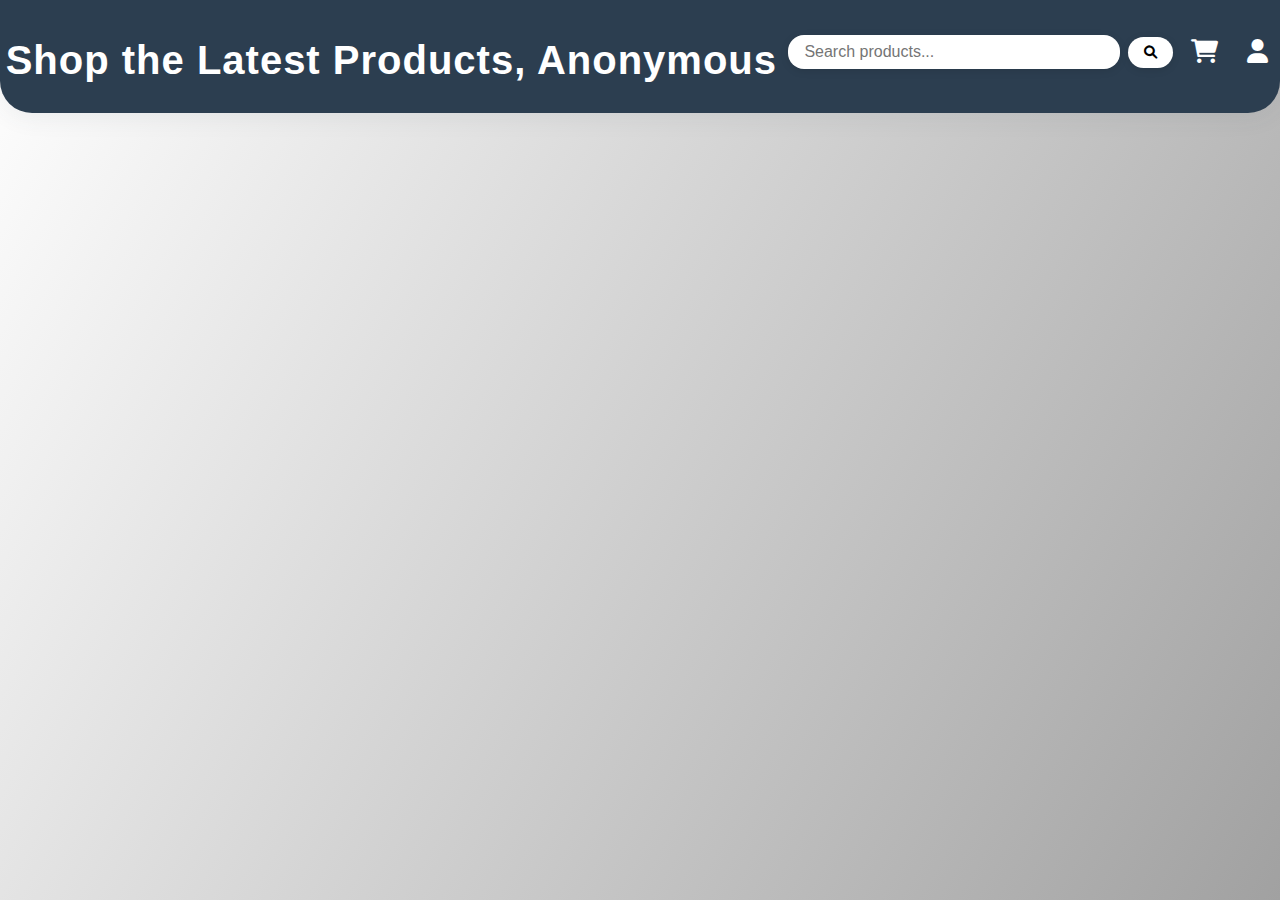
<file: E-Commerce/index.html>
<!DOCTYPE html>
<html lang="en">
  <head>
    <meta charset="UTF-8" />
    <meta name="viewport" content="width=device-width, initial-scale=1.0" />
    <title>E-Commerce Home</title>
    <link rel="stylesheet" href="./Home/style.css" />
    <link
      rel="stylesheet"
      href="https://cdnjs.cloudflare.com/ajax/libs/font-awesome/6.0.0-beta3/css/all.min.css"
    />
  </head>
  <body>
    <header class="header">
      <h1 id="identity">Shop the Latest Products</h1>
      <div class="search-container">
        <input
          type="text"
          placeholder="Search products..."
          class="search-bar"
        />
        <button class="search-button"><i class="fas fa-search"></i></button>
      </div>
      <div class="icons">
        <a href="#" class="icon"><i class="fas fa-shopping-cart"></i></a>
        <a href="#" class="icon" id="profile"><i class="fas fa-user"></i></a>
        <a href="#" class="icon" id="sign-out"
          ><i class="fas fa-sign-in-alt"></i
        ></a>
      </div>
    </header>
    <main>
      <!-- <section class="product-list" id="product-list">
    </section> -->
    </main>
    <script src="Home/script.js"></script>
  </body>
</html>
</file>
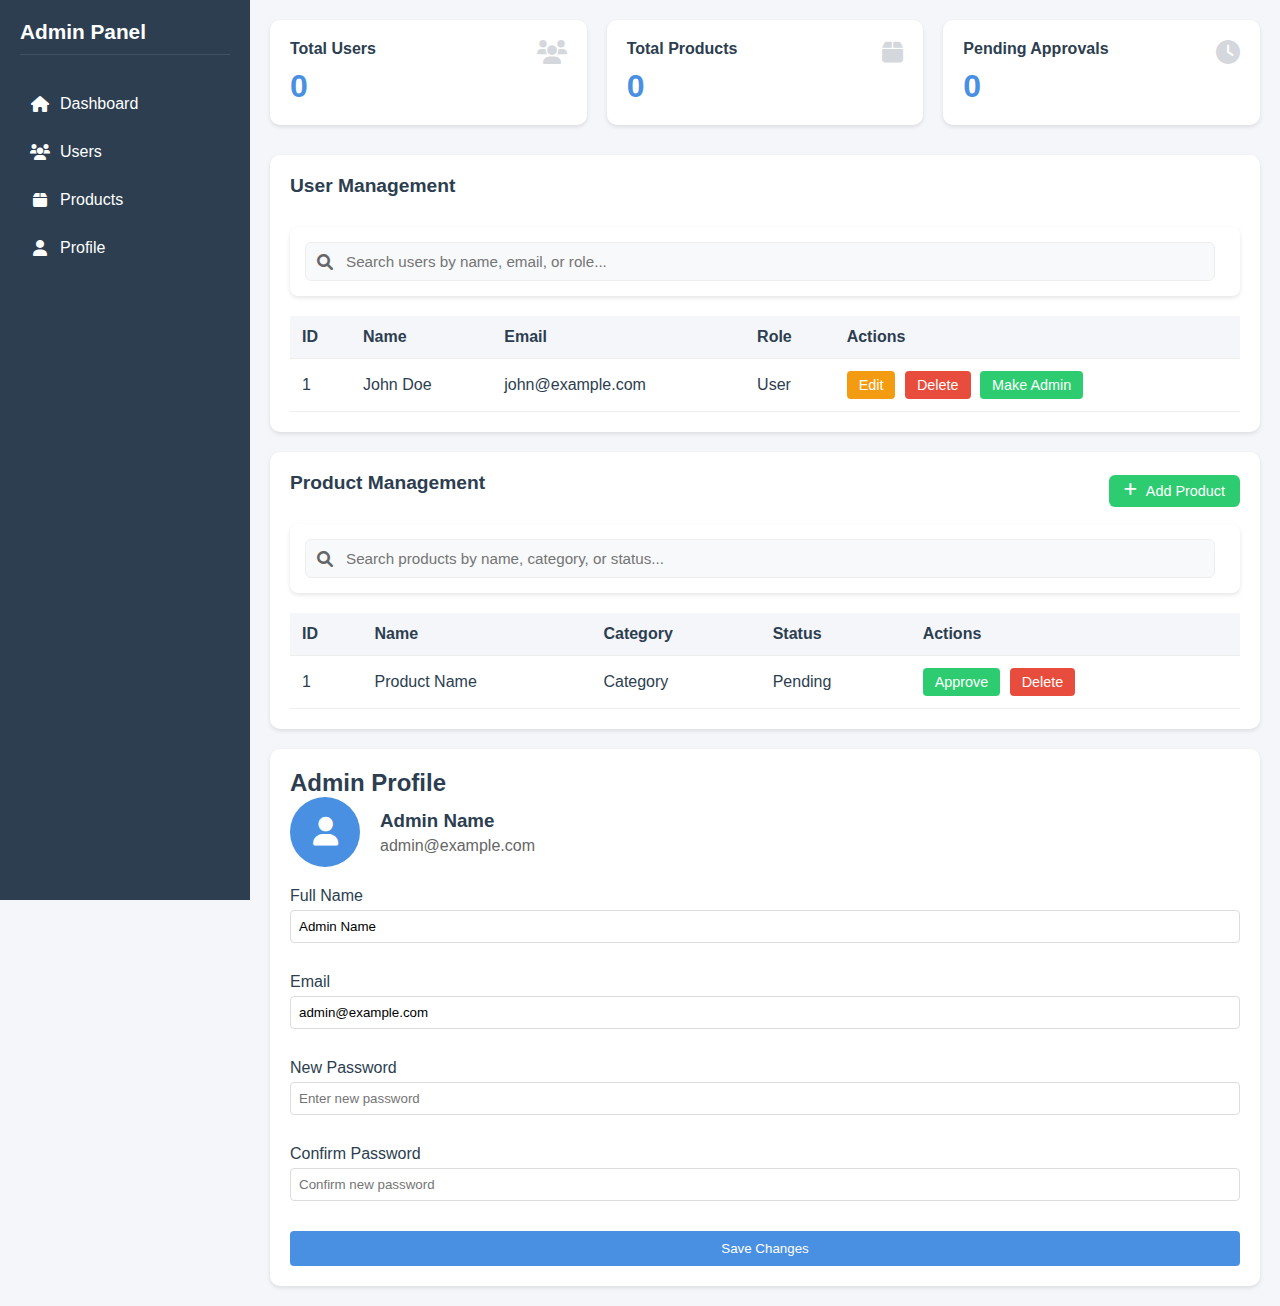
<file: Admin.html>
<!DOCTYPE html>
<html lang="en">
<head>
    <meta charset="UTF-8">
    <meta name="viewport" content="width=device-width, initial-scale=1.0">
    <title>Admin Dashboard</title>
    <link rel="stylesheet" href="https://cdnjs.cloudflare.com/ajax/libs/font-awesome/6.0.0/css/all.min.css">
    <link rel="stylesheet" href="Admin.css">
</head>
<body>
    <div class="container">
        <!-- Sidebar -->
        <div class="sidebar">
            <h2>Admin Panel</h2>
            <ul class="nav-menu">
                <li><a href="#dashboard"><i class="fas fa-home"></i> Dashboard</a></li>
                <li id="Users-Btn"><a href="#users"><i class="fas fa-users"></i> Users</a></li>
                <li id="Products-Btn"><a href="#products"><i class="fas fa-box"></i> Products</a></li>
                <li id="ProfileEdit-Btn"><a href="#profile"><i class="fas fa-user"></i> Profile</a></li>
            </ul>
        </div>

        <!-- Main Content -->
        <div class="main-content">
            <!-- Stats Cards -->
            <div class="stats-container">
                <div class="stat-card">
                    <i class="fas fa-users icon"></i>
                    <h3>Total Users</h3>
                    <div class="number" id="Total-Users">0</div>
                </div>
                <div class="stat-card">
                    <i class="fas fa-box icon"></i>
                    <h3>Total Products</h3>
                    <div class="number" id="Total-Products">0</div>
                </div>
                <div class="stat-card">
                    <i class="fas fa-clock icon"></i>
                    <h3>Pending Approvals</h3>
                    <div class="number" id="Pending-Approval">0</div>
                </div>
            </div>

            <!-- Users Table -->
            <div class="table-container" id="Users-Table">
                <div class="table-header">
                    <h2 class="table-title">User Management</h2>

                </div>
                <div class="search-container">
                    <div class="search-wrapper">
                        <i class="fas fa-search search-icon"></i>
                        <input type="text" class="search-input" placeholder="Search users by name, email, or role...">
                    </div>

                </div>
                <table>
                    <thead>
                        <tr>
                            <th>ID</th>
                            <th>Name</th>
                            <th>Email</th>
                            <th>Role</th>
                            <th>Actions</th>
                        </tr>
                    </thead>
                    <tbody>
                        <tr>
                            <td>1</td>
                            <td>John Doe</td>
                            <td>john@example.com</td>
                            <td>User</td>
                            <td>
                                <button class="action-btn edit-btn">Edit</button>
                                <button class="action-btn delete-btn">Delete</button>
                                <button class="action-btn approve-btn">Make Admin</button>
                            </td>
                        </tr>
                    </tbody>
                </table>
            </div>

            <!-- Products Table -->
            <div class="table-container" id="Products-Table">
                <div class="table-header">
                    <h2 class="table-title">Product Management</h2>
                    <div class="table-actions">
                        <button class="add-btn">
                            <i class="fas fa-plus"></i>
                            Add Product
                        </button>
                    </div>
                </div>
                <div class="search-container">
                    <div class="search-wrapper">
                        <i class="fas fa-search search-icon"></i>
                        <input type="text" class="search-input" placeholder="Search products by name, category, or status...">
                    </div>

                </div>
                <table>
                    <thead>
                        <tr>
                            <th>ID</th>
                            <th>Name</th>
                            <th>Category</th>
                            <th>Status</th>
                            <th>Actions</th>
                        </tr>
                    </thead>
                    <tbody>
                        <tr>
                            <td>1</td>
                            <td>Product Name</td>
                            <td>Category</td>
                            <td>Pending</td>
                            <td>
                                <button class="action-btn approve-btn">Approve</button>
                                <button class="action-btn delete-btn">Delete</button>
                            </td>
                        </tr>
                    </tbody>
                </table>
            </div>

            <!-- Admin Profile -->
            <div class="profile-section" id="ProfileEdit-Table">
                <h2>Admin Profile</h2>
                <div class="profile-header">
                    <div class="profile-avatar">
                        <i class="fas fa-user"></i>
                    </div>
                    <div class="profile-info">
                        <h3>Admin Name</h3>
                        <p>admin@example.com</p>
                    </div>
                </div>
                <form class="profile-form">
                    <div class="form-group">
                        <label for="name">Full Name</label>
                        <input type="text" id="name" value="Admin Name">
                    </div>
                    <div class="form-group">
                        <label for="email">Email</label>
                        <input type="email" id="email" value="admin@example.com">
                    </div>
                    <div class="form-group">
                        <label for="password">New Password</label>
                        <input type="password" id="password" placeholder="Enter new password">
                    </div>
                    <div class="form-group">
                        <label for="confirm-password">Confirm Password</label>
                        <input type="password" id="confirm-password" placeholder="Confirm new password">
                    </div>
                    <button type="submit" class="save-btn">Save Changes</button>
                </form>
            </div>
        </div>
    </div>

    <script src="scripts.js"></script>
</body>
</html>
</file>
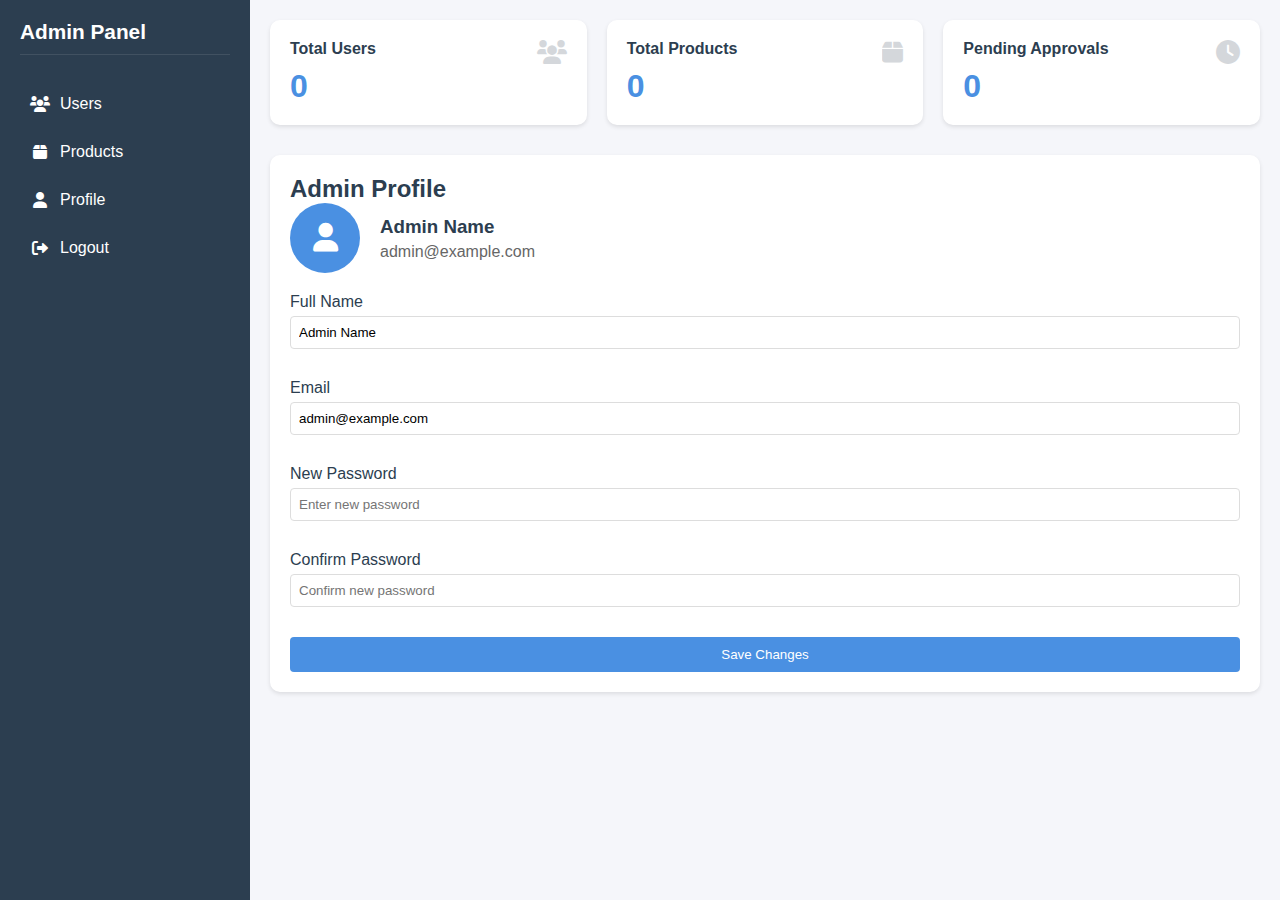
<file: E-Commerce/Admin-Panel/Admin.html>
<!DOCTYPE html>
<html lang="en">
  <head>
    <meta charset="UTF-8" />
    <meta name="viewport" content="width=device-width, initial-scale=1.0" />
    <title>Admin Dashboard</title>
    <link
      rel="stylesheet"
      href="https://cdnjs.cloudflare.com/ajax/libs/font-awesome/6.0.0/css/all.min.css"
    />
    <link rel="stylesheet" href="Admin.css" />
  </head>
  <body>
    <div class="container">
      <!-- Sidebar -->
      <div class="sidebar">
        <h2>Admin Panel</h2>
        <ul class="nav-menu">
          <li id="Users-Btn">
            <a href="#users"><i class="fas fa-users"></i> Users</a>
          </li>
          <li id="Products-Btn">
            <a href="#products"><i class="fas fa-box"></i> Products</a>
          </li>
          <li id="ProfileEdit-Btn">
            <a href="#profile"><i class="fas fa-user"></i> Profile</a>
          </li>
          <li id="Logout-Btn">
            <a href="#logout"><i class="fas fa-sign-out-alt"></i> Logout</a>
          </li>
        </ul>
      </div>

      <div class="main-content">
        <div class="stats-container">
          <div class="stat-card">
            <i class="fas fa-users icon"></i>
            <h3>Total Users</h3>
            <div class="number" id="Total-Users">0</div>
          </div>
          <div class="stat-card">
            <i class="fas fa-box icon"></i>
            <h3>Total Products</h3>
            <div class="number" id="Total-Products">0</div>
          </div>
          <div class="stat-card">
            <i class="fas fa-clock icon"></i>
            <h3>Pending Approvals</h3>
            <div class="number" id="Pending-Approval">0</div>
          </div>
        </div>

        <!-- Users Table -->
        <div class="table-container" id="Users-Table">
          <div class="table-header">
            <h2 class="table-title">User Management</h2>
          </div>
          <div class="search-container">
            <div class="search-wrapper">
              <i class="fas fa-search search-icon"></i>
              <input
                type="text"
                class="search-input"
                placeholder="Search users by name, email, or role..."
              />
            </div>
          </div>
          <table>
            <thead>
              <tr>
                <th>ID</th>
                <th>Name</th>
                <th>Email</th>
                <th>Role</th>
                <th>Actions</th>
              </tr>
            </thead>
            <tbody>
              <tr>
                <td>1</td>
                <td>John Doe</td>
                <td>john@example.com</td>
                <td>User</td>
                <td>
                  <button class="action-btn edit-btn">Edit</button>
                  <button class="action-btn delete-btn">Delete</button>
                  <button class="action-btn approve-btn">Make Admin</button>
                </td>
              </tr>
            </tbody>
          </table>
        </div>

        <!-- Products Table -->
        <div class="table-container" id="Products-Table">
          <div class="table-header">
            <h2 class="table-title">Product Management</h2>
            <div class="table-actions"></div>
          </div>
          <div class="search-container">
            <div class="search-wrapper">
              <i class="fas fa-search search-icon"></i>
              <input
                type="text"
                class="search-input"
                placeholder="Search products by name, category, or status..."
              />
            </div>
          </div>
          <table>
            <thead>
              <tr>
                <th>ID</th>
                <th>Name</th>
                <th>Category</th>
                <th>Status</th>
                <th>Actions</th>
              </tr>
            </thead>
            <tbody>
              <tr>
                <td>1</td>
                <td>Product Name</td>
                <td>Category</td>
                <td>Pending</td>
                <td>
                  <button class="action-btn approve-btn">Approve</button>
                  <button class="action-btn delete-btn">Delete</button>
                </td>
              </tr>
            </tbody>
          </table>
        </div>

        <!-- Admin Profile -->
        <div class="profile-section" id="ProfileEdit-Table">
          <h2>Admin Profile</h2>
          <div class="profile-header">
            <div class="profile-avatar">
              <i class="fas fa-user"></i>
            </div>
            <div class="profile-info">
              <h3>Admin Name</h3>
              <p>admin@example.com</p>
            </div>
          </div>
          <form class="profile-form">
            <div class="form-group">
              <label for="name">Full Name</label>
              <input type="text" id="name" value="Admin Name" />
            </div>
            <div class="form-group">
              <label for="email">Email</label>
              <input type="email" id="email" value="admin@example.com" />
            </div>
            <div class="form-group">
              <label for="password">New Password</label>
              <input
                type="password"
                id="password"
                placeholder="Enter new password"
              />
            </div>
            <div class="form-group">
              <label for="confirm-password">Confirm Password</label>
              <input
                type="password"
                id="confirm-password"
                placeholder="Confirm new password"
              />
            </div>
            <button type="submit" class="save-btn">Save Changes</button>
          </form>
        </div>
      </div>
    </div>

    
    <div class="overlay" id="overlay"></div>

    <script src="js/admin.js"></script>
    <script src="js/dashboard.js"></script>
    <script src="js/userManagement.js"></script>
    <script src="js/productManagement.js"></script>
  </body>
</html>
</file>
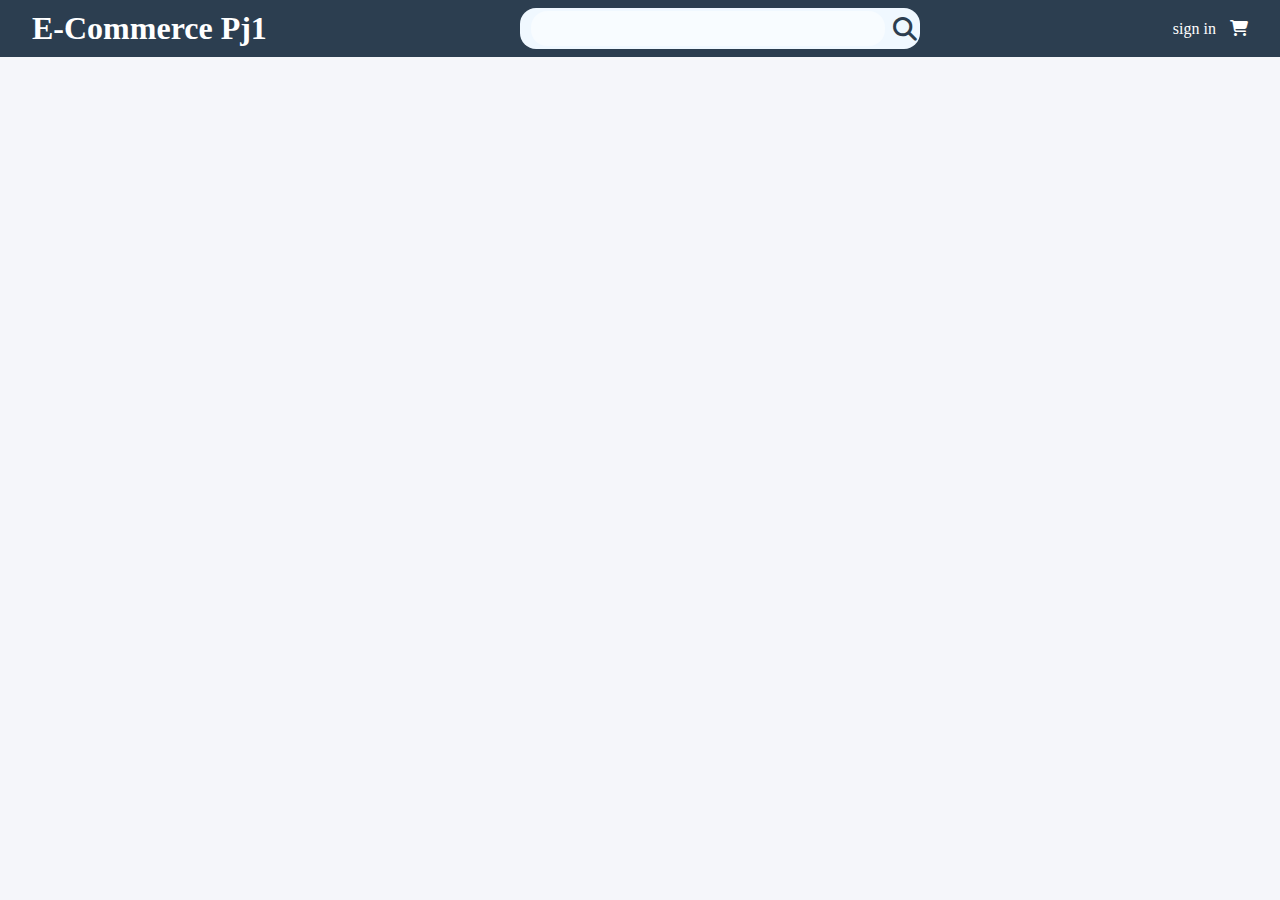
<file: E-Commerce/Home/Home.html>
<!DOCTYPE html>
<html lang="en">
<head>
    <meta charset="UTF-8">
    <meta name="viewport" content="width=device-width, initial-scale=1.0">
    <title>Home</title>
    <link rel="stylesheet" href="https://cdnjs.cloudflare.com/ajax/libs/font-awesome/6.7.2/css/all.min.css" integrity="sha512-Evv84Mr4kqVGRNSgIGL/F/aIDqQb7xQ2vcrdIwxfjThSH8CSR7PBEakCr51Ck+w+/U6swU2Im1vVX0SVk9ABhg==" crossorigin="anonymous" referrerpolicy="no-referrer" />
    <link rel="stylesheet" href="Home.css">
    <link rel="stylesheet" href="media.css">

</head>
<body>
    <header>
        <nav class="main-nav">
            <div>
                <a href="" id="main-page-name">E-Commerce Pj1</a>
            </div>

            <div class="search-container">
                <input type="search" name="search" id="search">
                <div>
                    <span><i class="fa-solid fa-magnifying-glass" id="search-icon"></i></span>
                </div>
            </div>

            <div>
                <a href="../Login/login.html" id="user-status">sign in</a>
                <a class="edge-anchors" id="cart-icon"><i class="fa-solid fa-cart-shopping"></i></a>
            </div>
        </nav>
    </header>

    <main>
        <div class="cart-body">
            <div class="cart-container">
                <div class="cart-title">
                    <h3>Shopping Cart</h3>
                    <h3>items</h3>
                </div>
                <!-- <div>
                    <div class="cart-item-component">
                        <ul class="product-text-container cart-items" >
                            <li class="p-list item-picture">picture</li>
                            <li class="p-list">product name</li>

                        </ul>
                        <ul class="product-text-container cart-items" >
                            <li class="p-list">price</li>
                            <li class="p-list">quantity</li>
                            <li class="p-list">total</li>
                        </ul>
                    </div>


                </div> -->
            </div>
            <div class="order-summary">
                <h3>order summary</h3>
                <ul class="product-text-container summary-aside">
                    <li class="p-list" id="summary-total-items">total items</li>
                    <li class="p-list" id="summary-total-cost">total cost</li>
                </ul>
                <div class="d-flex">
                    <button class="buy-btn">Check out</button>
                    <button class="buy-btn" id="back-to-menu">Back to menu</button>
                </div>

            </div>
        </div>
        <div class="products-container">
 
        </div>

    </main>

    <script src="JS/Home.js"></script>
    <script src="JS/Cart.js"></script>
</body>
</html>
</file>
<file: E-Commerce/Home/style.css>
@import url('https://fonts.googleapis.com/css2?family=Montserrat:wght@400;600&display=swap');
:root{
  --main: #2c3e50;
  --button: #2196f3;
  --button-hovered:#1976d2;
  --main-elem-hovered:rgba(255, 255, 255, 0.1);
}
body {
  margin: 0;
  font-family: 'Segoe UI', 'Roboto', Arial, sans-serif;
  color: #222;
  min-height: 100vh;
  background: linear-gradient(120deg ,#fff 0%, #a1a1a1 100%);
}

.header {
  background-color: var(--main);
  box-shadow: 0 4px 24px rgba(60, 72, 88, 0.08);
  padding: 2rem 0 1.5rem 0;
  text-align: center;
  border-bottom-left-radius: 2rem;
  border-bottom-right-radius: 2rem;
  margin-bottom: 2rem;
  display: flex;
  flex-direction: row;
  align-items: center;
  justify-content: space-around;
}

.search-container {
  display: flex;
  align-items: center;
  margin-bottom: 1rem;
}

.search-bar {
  padding: 0.5rem 1rem;
  border: none;
  border-radius: 1rem;
  font-size: 1rem;
  width: 300px;
  box-shadow: 0 2px 8px rgba(0, 0, 0, 0.1);
  transition: 0.2s;
}
.search-bar:focus{
  transform: scale(1.05);
  border: #1976d2;
  outline: none;
  background-color: rgba(255, 255, 255,0.8)

}

.search-button {
  background: #fff;
  border: none;
  border-radius: 1rem;
  padding: 0.5rem 1rem;
  margin-left: 0.5rem;
  cursor: pointer;
  box-shadow: 0 2px 8px rgba(0, 0, 0, 0.1);
}
.search-button:hover{
  background-color: rgba(255, 255, 255,0.8)

}

.icons {
  display: flex;
  gap: 1rem;
  margin-bottom: 1rem;
}

.icon {
  color: #fff;
  font-size: 1.5rem;
  padding:0.4rem;
  text-decoration: none;
  transition: 0.2s;
}

.icon:hover {
  background-color: var(--main-elem-hovered);
  border-radius: 1rem;
  transform: translateY(-5);
}

.header h1 {
  font-size: 2.5rem;
  font-weight: 700;
  color: #fff;
  letter-spacing: 1px;
  margin: 0;
}

.product-list {
  display: grid;
  grid-template-columns: repeat(auto-fit, minmax(270px, 1fr));
  gap: 2.5rem;
  padding: 0 2rem 2rem 2rem;
  max-width: 1200px;
  margin: 0 auto;
}

.product-card {
  background: #fff;
  border-radius: 2rem;
  box-shadow: 0 8px 32px rgba(80, 80, 180, 0.15), 0 1.5px 4px rgba(0,0,0,0.04);
  overflow: hidden;
  transition:0.2s linear;
  display: flex;
  flex-direction: column;
  align-items: center;
  padding: 1.5rem 1rem 1.2rem 1rem;
  position: relative;
}

.product-card:hover {
  transform: translateY(-5px) scale(1.1);
  box-shadow: 0 16px 48px rgba(80, 80, 180, 0.22), 0 2px 8px rgba(0,0,0,0.06);
}

.product-image {
  width: 180px;
  height: 180px;
  object-fit: cover;
  border-radius: 1.5rem;
  box-shadow: 0 2px 12px rgba(80, 80, 180, 0.10);
  margin-bottom: 1.2rem;
  background: #f3f4f6;
}

.product-info {
  text-align: center;
  list-style-type: none;
  padding:0;
  display: flex;
  align-items: center;
  flex-direction: column;

}

.product-category {
  display: inline-block;
  background: linear-gradient(12deg, var(--main) 60%, rgb(91, 123, 160) 100%);
  color: #fff;
  font-size: 0.95rem;
  font-weight: 600;
  border-radius: 1rem;
  padding: 0.3rem 1.1rem;
  margin-bottom: 0.7rem;
  letter-spacing: 0.5px;
  box-shadow: 0 1px 4px rgba(80, 80, 180, 0.10);
}

.product-title {
  font-size: 1.2rem;
  font-weight: 600;
  margin: 0.2rem 0 0.7rem 0;
  color: #222;
}

.product-price {
  font-size: 1.1rem;
  font-weight: 700;
  color: var(--main);
  margin-bottom: 0.2rem;
}

.add-to-cart {
  background: linear-gradient(90deg, var(--button) 0%, var(--button-hovered) 100%);
  color: #fff;
  border: none;
  border-radius: 1rem;
  padding: 0.5rem 1rem;
  font-size: 1rem;
  cursor: pointer;
  transition: all 0.2s;
  box-shadow: 0 2px 8px rgba(0, 0, 0, 0.1);
}

.add-to-cart:hover {
  background: linear-gradient(90deg, var(--button-hovered) 0%, var(--button) 100%);
  transform: translateY(-2px) scale(1.03);
  box-shadow: 0 4px 16px rgba(0, 0, 0, 0.13);
}
.review-btn{
  background: linear-gradient(90deg, #f4c430 0%, #ff8c00 100%);
  /* color:var(--button); */
  margin-top: 0.5rem;
  transition: 0.2s;

}
.review-btn:hover{
  background: linear-gradient(90deg, #ff8c00 0%, #f4c430 100%);

}
@media (max-width: 600px) {
  .header h1 {
    font-size: 1.5rem;
  }
  .product-list {
    padding: 0 0.5rem 1.5rem 0.5rem;
    gap: 1.2rem;
  }
  .product-card {
    padding: 1rem 0.5rem 1rem 0.5rem;
  }
  .product-image {
    width: 120px;
    height: 120px;
  }
}

.cart-pop-out{
  position: fixed;
  top: 0;
  left: 0;
  width: 100%;
  height: 100%;
  background: rgba(0, 0, 0, 0.5);
  display: flex;
  justify-content: flex-end;
  align-items: flex-start;
  z-index: 1000;
}

.cart-content {
  background: #fff;
  padding: 2rem;
  border-radius: 1rem;
  box-shadow: 0 4px 24px rgba(0, 0, 0, 0.1);
  max-width: 400px;
  width: 100%;
}

.cart-content h2 {
  margin-bottom: 1rem;
  color: var(--main);
}

.cart-content ul {
  list-style: none;
  padding: 0;
}

.cart-content ul li {
  display: flex;
  align-items: center;
  margin-bottom: 1rem;
  padding: 0.5rem;
  border-bottom: 1px solid #e0e0e0;
}

.cart-item-image {
  width: 50px;
  height: 50px;
  object-fit: cover;
  border-radius: 0.5rem;
  margin-right: 1rem;
}

.quantity-controls {
  display: flex;
  align-items: center;
  gap: 0.5rem;
  margin-left: auto;
}

.quantity-controls button {
  background: var(--button);
  color: #fff;
  border: none;
  border-radius: 0.5rem;
  padding: 0.25rem 0.5rem;
  cursor: pointer;
  transition:  0.2s;
}

.quantity-controls button:hover {
  background: var(--button-hovered);
}

.total-price {
  font-size: 1.2rem;
  font-weight: 700;
  color: var(--main);
  margin-top: 1rem;
  text-align: right;
}

.close-cart {
  background-color:#e74c3c;
  color: #fff;
  border: none;
  border-radius: 1rem;
  padding: 0.5rem 1rem;
  font-size: 1rem;
  cursor: pointer;
  transition: all 0.2s;
  box-shadow: 0 2px 8px rgba(0, 0, 0, 0.1);
}

.close-cart:hover {
  background-color: #f5513e;
  transform: translateY(-2px) scale(1.03);
  box-shadow: 0 4px 16px rgba(0, 0, 0, 0.13);
} 
.check-out{
  background: none;
  background-color: #4caf50;
  margin-left:30px;
}
.check-out:hover{
  background: none;
  background-color: #51bd55;


}
</file>
<file: Admin.css>
:root {
    --primary-color: #4a90e2;
    --secondary-color: #2c3e50;
    --success-color: #2ecc71;
    --danger-color: #e74c3c;
    --warning-color: #f39c12;
    --light-bg: #f5f6fa;
    --dark-bg: #2c3e50;
    --card-shadow: 0 2px 4px rgba(0, 0, 0, 0.1);
    --hover-shadow: 0 4px 8px rgba(0, 0, 0, 0.1);
}

* {
    margin: 0;
    padding: 0;
    box-sizing: border-box;
    font-family: 'Segoe UI', Tahoma, Geneva, Verdana, sans-serif;
}

body {
    background-color: var(--light-bg);
    color: var(--secondary-color);
    min-height: 100vh;
}

.container {
    display: flex;
    min-height: 100vh;
}

/* Sidebar Styles */
.sidebar {
    background-color: var(--dark-bg);
    color: white;
    padding: 20px;
    width: 250px;
    position: fixed;
    height: 100vh;
    overflow-y: auto;
}

.sidebar h2 {
    margin-bottom: 30px;
    padding-bottom: 10px;
    border-bottom: 1px solid rgba(255, 255, 255, 0.1);
    font-size: 1.3em;
}

.nav-menu {
    list-style: none;
}

.nav-menu li {
    margin-bottom: 10px;
}

.nav-menu a {
    color: white;
    text-decoration: none;
    display: flex;
    align-items: center;
    padding: 10px;
    border-radius: 5px;
    transition: background-color 0.3s;
}

.nav-menu a:hover {
    background-color: rgba(255, 255, 255, 0.1);
}

.nav-menu i {
    margin-right: 10px;
    width: 20px;
    text-align: center;
}

/* Main Content Styles */
.main-content {
    flex: 1;
    padding: 20px;
    margin-left: 250px;
    overflow-x: hidden;
}

/* Stats Cards */
.stats-container {
    display: grid;
    grid-template-columns: repeat(auto-fit, minmax(250px, 1fr));
    gap: 20px;
    margin-bottom: 30px;
}

.stat-card {
    background-color: white;
    padding: 20px;
    border-radius: 10px;
    box-shadow: var(--card-shadow);
    position: relative;
}

.stat-card h3 {
    color: var(--secondary-color);
    margin-bottom: 10px;
    font-size: 1em;
}

.stat-card .number {
    font-size: 2em;
    font-weight: bold;
    color: var(--primary-color);
}

.stat-card .icon {
    position: absolute;
    top: 20px;
    right: 20px;
    font-size: 1.5em;
    opacity: 0.2;
}

/* Tables */
.table-container {
    background-color: white;
    padding: 20px;
    border-radius: 10px;
    box-shadow: var(--card-shadow);
    margin-bottom: 20px;
    overflow-x: auto;
}

.table-container h2 {
    margin-bottom: 15px;
    font-size: 1.2em;
}

table {
    width: 100%;
    border-collapse: collapse;
    min-width: 600px;
}

th, td {
    padding: 12px;
    text-align: left;
    border-bottom: 1px solid #eee;
}

th {
    background-color: var(--light-bg);
    color: var(--secondary-color);
    font-weight: 600;
}

tr:hover {
    background-color: rgba(74, 144, 226, 0.05);
}

.action-btn {
    padding: 6px 12px;
    border: none;
    border-radius: 4px;
    cursor: pointer;
    margin-right: 5px;
    color: white;
    font-size: 0.9em;
}

.edit-btn {
    background-color: var(--warning-color);
}

.delete-btn {
    background-color: var(--danger-color);
}

.approve-btn {
    background-color: var(--success-color);
}

/* Profile Section */
.profile-section {
    background-color: white;
    padding: 20px;
    border-radius: 10px;
    box-shadow: var(--card-shadow);
}

.profile-header {
    display: flex;
    align-items: center;
    margin-bottom: 20px;
}

.profile-avatar {
    width: 70px;
    height: 70px;
    border-radius: 50%;
    background-color: var(--primary-color);
    display: flex;
    align-items: center;
    justify-content: center;
    margin-right: 20px;
    color: white;
    font-size: 1.8em;
}

.profile-info h3 {
    color: var(--secondary-color);
    margin-bottom: 5px;
}

.profile-info p {
    color: #666;
}

.profile-form {
    display: grid;
    grid-template-columns: 1fr;
    gap: 15px;
}

.form-group {
    margin-bottom: 15px;
}

.form-group label {
    display: block;
    margin-bottom: 5px;
    color: var(--secondary-color);
}

.form-group input {
    width: 100%;
    padding: 8px;
    border: 1px solid #ddd;
    border-radius: 4px;
}

.save-btn {
    background-color: var(--primary-color);
    color: white;
    padding: 10px;
    border: none;
    border-radius: 4px;
    cursor: pointer;
    font-weight: 500;
}

/* Search Container Styles */
.search-container {
    display: flex;
    align-items: center;
    background-color: white;
    padding: 15px;
    border-radius: 8px;
    margin-bottom: 20px;
    box-shadow: var(--card-shadow);
}

.search-wrapper {
    position: relative;
    flex: 1;
    margin-right: 10px;
}

.search-input {
    width: 100%;
    padding: 10px 15px 10px 40px;
    border: 1px solid #eee;
    border-radius: 6px;
    font-size: 0.95em;
    transition: all 0.3s ease;
    background-color: #f8f9fa;
}

.search-input:focus {
    outline: none;
    border-color: var(--primary-color);
    background-color: white;
    box-shadow: 0 0 0 3px rgba(74, 144, 226, 0.1);
}

.search-icon {
    position: absolute;
    left: 12px;
    top: 50%;
    transform: translateY(-50%);
    color: #666;
    font-size: 1em;
}

.filter-btn {
    padding: 10px 15px;
    background-color: var(--light-bg);
    border: none;
    border-radius: 6px;
    color: var(--secondary-color);
    cursor: pointer;
    display: flex;
    align-items: center;
    gap: 8px;
    font-size: 0.9em;
    transition: all 0.3s ease;
}

.filter-btn:hover {
    background-color: #e9ecef;
}

.filter-btn i {
    font-size: 1em;
}

/* Table Header Styles */
.table-header {
    display: flex;
    justify-content: space-between;
    align-items: center;
    margin-bottom: 15px;
}

.table-title {
    font-size: 1.2em;
    color: var(--secondary-color);
    font-weight: 600;
}

.table-actions {
    display: flex;
    gap: 10px;
}

.add-btn {
    padding: 8px 15px;
    background-color: var(--success-color);
    color: white;
    border: none;
    border-radius: 6px;
    cursor: pointer;
    display: flex;
    align-items: center;
    gap: 8px;
    font-size: 0.9em;
    transition: all 0.3s ease;
}

.add-btn:hover {
    background-color: #27ae60;
}

/* Responsive Design */
@media (max-width: 768px) {
    .container {
        flex-direction: column;
    }

    .sidebar {
        width: 100%;
        height: auto;
        position: relative;
    }

    .main-content {
        margin-left: 0;
        padding: 15px;
    }

    .stats-container {
        grid-template-columns: 1fr;
    }

    .search-container {
        flex-direction: column;
        gap: 10px;
    }

    .search-wrapper {
        width: 100%;
        margin-right: 0;
    }

    .filter-btn {
        width: 100%;
        justify-content: center;
    }

    .table-header {
        flex-direction: column;
        gap: 10px;
        align-items: flex-start;
    }

    .table-actions {
        width: 100%;
        justify-content: space-between;
    }
}
</file>
<file: E-Commerce/Admin-Panel/Admin.css>
:root {
    --primary-color: #4a90e2;
    --secondary-color: #2c3e50;
    --success-color: #2ecc71;
    --danger-color: #e74c3c;
    --warning-color: #f39c12;
    --light-bg: #f5f6fa;
    --dark-bg: #2c3e50;
    --card-shadow: 0 2px 4px rgba(0, 0, 0, 0.1);
    --hover-shadow: 0 4px 8px rgba(0, 0, 0, 0.1);
}

* {
    margin: 0;
    padding: 0;
    box-sizing: border-box;
    font-family: 'Segoe UI', Tahoma, Geneva, Verdana, sans-serif;
}

body {
    background-color: var(--light-bg);
    color: var(--secondary-color);
    min-height: 100vh;
}

.container {
    display: flex;
    min-height: 100vh;
}

/* Sidebar Styles */
.sidebar {
    background-color: var(--dark-bg);
    color: white;
    padding: 20px;
    width: 250px;
    position: fixed;
    height: 100vh;
    overflow-y: auto;
}

.sidebar h2 {
    margin-bottom: 30px;
    padding-bottom: 10px;
    border-bottom: 1px solid rgba(255, 255, 255, 0.1);
    font-size: 1.3em;
}

.nav-menu {
    list-style: none;
}

.nav-menu li {
    margin-bottom: 10px;
}

.nav-menu a {
    color: white;
    text-decoration: none;
    display: flex;
    align-items: center;
    padding: 10px;
    border-radius: 5px;
    transition: background-color 0.3s;
}

.nav-menu a:hover {
    background-color: rgba(255, 255, 255, 0.1);
}

.nav-menu i {
    margin-right: 10px;
    width: 20px;
    text-align: center;
}

/* Main Content Styles */
.main-content {
    flex: 1;
    padding: 20px;
    margin-left: 250px;
    overflow-x: hidden;
}

/* Stats Cards */
.stats-container {
    display: grid;
    grid-template-columns: repeat(auto-fit, minmax(250px, 1fr));
    gap: 20px;
    margin-bottom: 30px;
}

.stat-card {
    background-color: white;
    padding: 20px;
    border-radius: 10px;
    box-shadow: var(--card-shadow);
    position: relative;
}

.stat-card h3 {
    color: var(--secondary-color);
    margin-bottom: 10px;
    font-size: 1em;
}

.stat-card .number {
    font-size: 2em;
    font-weight: bold;
    color: var(--primary-color);
}

.stat-card .icon {
    position: absolute;
    top: 20px;
    right: 20px;
    font-size: 1.5em;
    opacity: 0.2;
}

/* Tables */
.table-container {
    background-color: white;
    padding: 20px;
    border-radius: 10px;
    box-shadow: var(--card-shadow);
    margin-bottom: 20px;
    overflow-x: auto;
}

.table-container h2 {
    margin-bottom: 15px;
    font-size: 1.2em;
}

table {
    width: 100%;
    border-collapse: collapse;
    min-width: 600px;
}

th, td {
    padding: 12px;
    text-align: left;
    border-bottom: 1px solid #eee;
}

th {
    background-color: var(--light-bg);
    color: var(--secondary-color);
    font-weight: 600;
}

tr:hover {
    background-color: rgba(74, 144, 226, 0.05);
}

.action-btn {
    padding: 6px 12px;
    border: none;
    border-radius: 4px;
    cursor: pointer;
    margin-right: 5px;
    color: white;
    font-size: 0.9em;
}

.edit-btn {
    background-color: var(--warning-color);
}

.delete-btn {
    background-color: var(--danger-color);
}

.approve-btn {
    background-color: var(--success-color);
}

/* Profile Section */
.profile-section {
    background-color: white;
    padding: 20px;
    border-radius: 10px;
    box-shadow: var(--card-shadow);
}

.profile-header {
    display: flex;
    align-items: center;
    margin-bottom: 20px;
}

.profile-avatar {
    width: 70px;
    height: 70px;
    border-radius: 50%;
    background-color: var(--primary-color);
    display: flex;
    align-items: center;
    justify-content: center;
    margin-right: 20px;
    color: white;
    font-size: 1.8em;
}

.profile-info h3 {
    color: var(--secondary-color);
    margin-bottom: 5px;
}

.profile-info p {
    color: #666;
}

.profile-form {
    display: grid;
    grid-template-columns: 1fr;
    gap: 15px;
}

.form-group {
    margin-bottom: 15px;
}

.form-group label {
    display: block;
    margin-bottom: 5px;
    color: var(--secondary-color);
}

.form-group input {
    width: 100%;
    padding: 8px;
    border: 1px solid #ddd;
    border-radius: 4px;
}

.save-btn {
    background-color: var(--primary-color);
    color: white;
    padding: 10px;
    border: none;
    border-radius: 4px;
    cursor: pointer;
    font-weight: 500;
}

/* Search Container Styles */
.search-container {
    display: flex;
    align-items: center;
    background-color: white;
    padding: 15px;
    border-radius: 8px;
    margin-bottom: 20px;
    box-shadow: var(--card-shadow);
}

.search-wrapper {
    position: relative;
    flex: 1;
    margin-right: 10px;
}

.search-input {
    width: 100%;
    padding: 10px 15px 10px 40px;
    border: 1px solid #eee;
    border-radius: 6px;
    font-size: 0.95em;
    transition: all 0.3s ease;
    background-color: #f8f9fa;
}

.search-input:focus {
    outline: none;
    border-color: var(--primary-color);
    background-color: white;
    box-shadow: 0 0 0 3px rgba(74, 144, 226, 0.1);
}

.search-icon {
    position: absolute;
    left: 12px;
    top: 50%;
    transform: translateY(-50%);
    color: #666;
    font-size: 1em;
}

.filter-btn {
    padding: 10px 15px;
    background-color: var(--light-bg);
    border: none;
    border-radius: 6px;
    color: var(--secondary-color);
    cursor: pointer;
    display: flex;
    align-items: center;
    gap: 8px;
    font-size: 0.9em;
    transition: all 0.3s ease;
}

.filter-btn:hover {
    background-color: #e9ecef;
}

.filter-btn i {
    font-size: 1em;
}

/* Table Header Styles */
.table-header {
    display: flex;
    justify-content: space-between;
    align-items: center;
    margin-bottom: 15px;
}

.table-title {
    font-size: 1.2em;
    color: var(--secondary-color);
    font-weight: 600;
}

.table-actions {
    display: flex;
    gap: 10px;
}

.add-btn {
    padding: 8px 15px;
    background-color: var(--success-color);
    color: white;
    border: none;
    border-radius: 6px;
    cursor: pointer;
    display: flex;
    align-items: center;
    gap: 8px;
    font-size: 0.9em;
    transition: all 0.3s ease;
}

.add-btn:hover {
    background-color: #27ae60;
}

/* Responsive Design */
@media (max-width: 768px) {
    .container {
        flex-direction: column;
    }

    .sidebar {
        width: 100%;
        height: auto;
        position: relative;
    }

    .main-content {
        margin-left: 0;
        padding: 15px;
    }

    .stats-container {
        grid-template-columns: 1fr;
    }

    .search-container {
        flex-direction: column;
        gap: 10px;
    }

    .search-wrapper {
        width: 100%;
        margin-right: 0;
    }

    .filter-btn {
        width: 100%;
        justify-content: center;
    }

    .table-header {
        flex-direction: column;
        gap: 10px;
        align-items: flex-start;
    }

    .table-actions {
        width: 100%;
        justify-content: space-between;
    }
}
</file>
<file: E-Commerce/Home/Home.css>
:root{
/* --nav-background:rgb(7, 136, 241); */
--nav-background:#101820ff;
--main-background: ;
--col1 : #f5f6fa ;
--col2 : #6c63ff;;
--col3 : #2c3e50 ;

}
*{
    margin: 0;
    padding: 0;
    box-sizing :border-box;
    font-weight: 500;
}
body{
    background: var(--col1);

}
.main-nav{
    display: flex;
    justify-content: space-between;
    background-color: var(--col3);
    align-items: center;
}
.main-nav>div{
    margin:0.5rem 2rem;
}
.main-nav a {
    text-decoration: none;
    color:white;
}
#main-page-name{
    font-size: 2rem;
    font-weight: bold;
}
#search{
    border:none;
    outline: none;
    padding:10px;
}
.edge-anchors{
    margin-left: 10px;
}
.search-container{
    display: flex;
    align-items: center;
    background-color: aliceblue;
    padding:3px;
    border-radius: 1rem;
    width: 25em;



}
.search-container>input{
    background-color: rgba(255, 255, 255,0.5);
    width:90%;
    margin:0 auto;
    display : block;
    border-radius: 1rem;

}
#search-icon{
    display:block;
    font-size: 1.5rem;
    margin:0 auto;
    color:var(--col3)
}

main{
    position: relative;
    margin: 2rem 0 ;
    background-color : var(--col1);
    padding:10px;
}
main>.products-container{
    display: grid;
    gap:20px;
    grid-template-columns: repeat(4,1fr);
    justify-content: center;
    align-items: center;
    /* grid-template-columns: repeat(4,1fr); */
    /* gap:10px */
}
main .product-component{
    display: flex;
    flex-direction: column;
    justify-content: start;
    /* width:15%; */
    background-color: white;
    /* height:fit-content; */
    margin:10px 10px;
    border-radius: 1rem;
    overflow: hidden;
    box-shadow: 0 3px 4px rgba(0, 0, 0, 0.1);
    transition:0.5s;
    height: 100%;
}
.product-component:hover {
    transform: translateY(-5px); 
}

main .product-img-container{
    /* height:30%; */
    /* height: 200px; */
    display: flex;
    align-items: center;
    justify-content: center;
}
main>.products-container .product-img{
    width: 100%;
    height: 300px;
    /* height:100%; */

}

.product-component .product-text-container{
    list-style-type: none;
    display: flex;
    flex-direction: column;
    justify-content: center;
    align-items: start;
    margin:3 7px;
}
.product-component ul{
    margin:10px 5px;
}
.p-list{
    /* color:aliceblue; */
    color:var(--col3);
    font-weight: 700;
}
.buy-btn{
    padding: 10px;
    /* background-color: rgba(52, 81, 125, 1); */
    background-color: var(--col3);
    /* color:white; */
    color:var(--col1);
    font-weight: 700;
    font-size: 1rem;
    border-radius: 10px;
    outline: none;
    border: none;
    transition: 0.5s;
}
.buy-btn:hover{
    transform:scale(1.1);
    background-color: #1a252f;
}
#quantity-input{
    width:25%;
    border-radius: 10px;
    padding:10px;
    outline: none;
    border:none;
    margin-right:5px;
}
#product-buy{
    display: flex;
    justify-content: center;
    align-items: center;
    margin-top: 1rem;
}
#cart-icon{
    cursor: pointer;
}
.cart-body{
/* position: fixed; */
display: grid;
grid-template-columns: 3fr 1fr;
height: 100%;
width:100%;
z-index: 1000;
display: none;

}
.cart-container{

    background-color: #f5f6fa;
    height: 100%;

}
.order-summary{
    background-color:  rgba(185, 185, 185,0.9);
    height: 100%;
display: flex;
align-items: center;
justify-content: start;
flex-direction: column;
}
.cart-title{
    display: flex;
    justify-content: space-between;
}
h3{
    color: var(--col3);
    font-weight: 900;
    font-size: 1.6rem;
}
.cart-items{
    display: flex;
    flex-direction: column;
    list-style-type:none ;

}
.cart-item-component , .cart-title , .order-summary{
    display: flex;
    background-color:  rgb(185, 185, 185);
    margin:10px 5px;
    box-shadow: 0 3px 4px rgba(0, 0, 0, 0.1);
    padding:0.5rem;
    border-radius: 0.5rem;
    
}
.cart-item-component{
    justify-content: space-between;

}
.summary-aside{
    list-style-type: none;
}
</file>
<file: E-Commerce/Home/media.css>
@media (min-width: 601px) and (max-width: 1200px) {
    main>.products-container{
        grid-template-columns: repeat(3,1fr);
    }

    
}
@media (max-width: 725px) {
    main>.products-container{
        grid-template-columns: repeat(2,1fr);
    }

    
}
@media (max-width: 600px) {
    main>.products-container{
        grid-template-columns: 1fr;
    }

    
}
</file>
